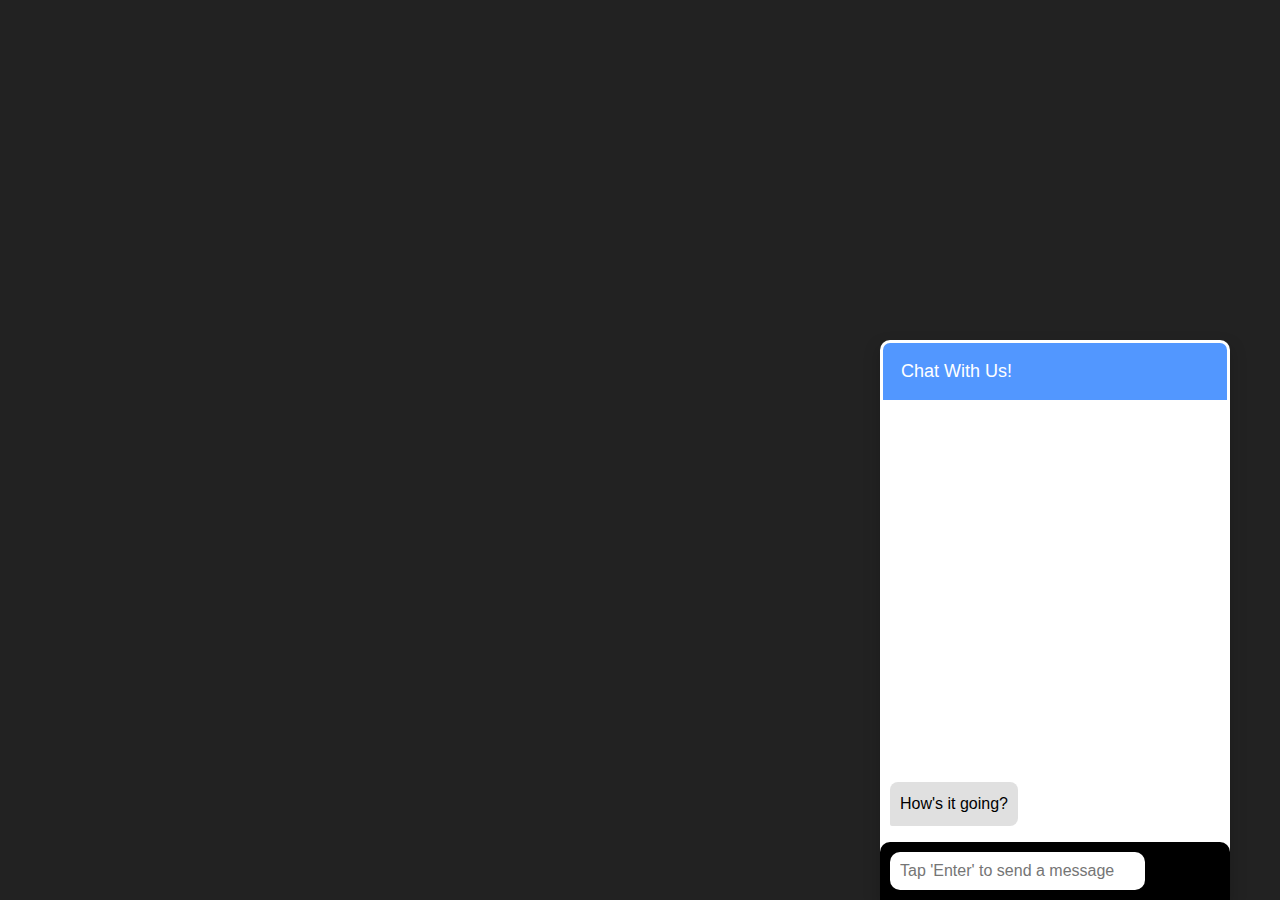
<file: chatbot for website/index.html>
<!DOCTYPE html>
<html lang="en">
<head>
      <meta charset="UTF-8">
      <meta name="viewport" content="width=device-width, initial-scale=1.0">
      <title>CHAT BOT</title>

      <link rel="stylesheet" href="./static/css/chat.css">
      <link rel="stylesheet" href="./static/css/home.css">
      <link rel="stylesheet" href="https://cdnjs.cloudflare.com/ajax/libs/font-awesome/6.5.1/css/all.min.css" integrity="sha512-DTOQO9RWCH3ppGqcWaEA1BIZOC6xxalwEsw9c2QQeAIftl+Vegovlnee1c9QX4TctnWMn13TZye+giMm8e2LwA==" crossorigin="anonymous" referrerpolicy="no-referrer" />
</head>
<body>
   
      <div class="chat-bar-collapsible">
            <button id="chat-button" type="button" class="collapsible">Chat With Us!
                  <i id="chat-icon" style="color: #fff;" class="fa fa-fw fa-comments"></i>
                  <!-- <i class="fa-solid fa-comment"></i> -->
            </button>

            <div class="content">
                  <div class="full-chat-block">
                        <!-- massage container -->
                        <div class="outer-container">
                              <div class="chat-container">
                                    <div id="chatbox">
                                          <h5 id="chat-timestamp"></h5>
                                          <p id="botStarterMessage" class="botText"><span>Loading...</span></p>
                                    </div>

                                    <!-- user input box -->
                                    <div class="chat-bar-input-block">
                                          <div id="userInput">
                                                <input id="textInput" class="input-box" type="text" name="msg"
                                                placeholder="Tap 'Enter' to send a message">
                                                <p></p>
                                          </div>

                                          <div class="chat-bar-icons">
                                                <i id="chat-icon" style="color: crimson;" class="fa fa-fw fa-heart" onclick="heartButton()"></i>
                                                <i id="chat-icon" style="color: #333;" class="fa fa-fw fa-paper-plane" onclick="sendButton()"></i>
                                          </div>
                                    </div>

                                    <div id="chat-bar-bottom">
                                          <p></p>
                                    </div>
                              </div>
                        </div>
                  </div>
            </div>
      </div>
      
      <script src="https://code.jquery.com/jquery-3.7.1.js" integrity="sha256-eKhayi8LEQwp4NKxN+CfCh+3qOVUtJn3QNZ0TciWLP4=" crossorigin="anonymous"></script>
      <script src="./static/script/chat.js"></script>
      <script src="./static/script/responsis.js"></script>
</body>
</html>
</file>
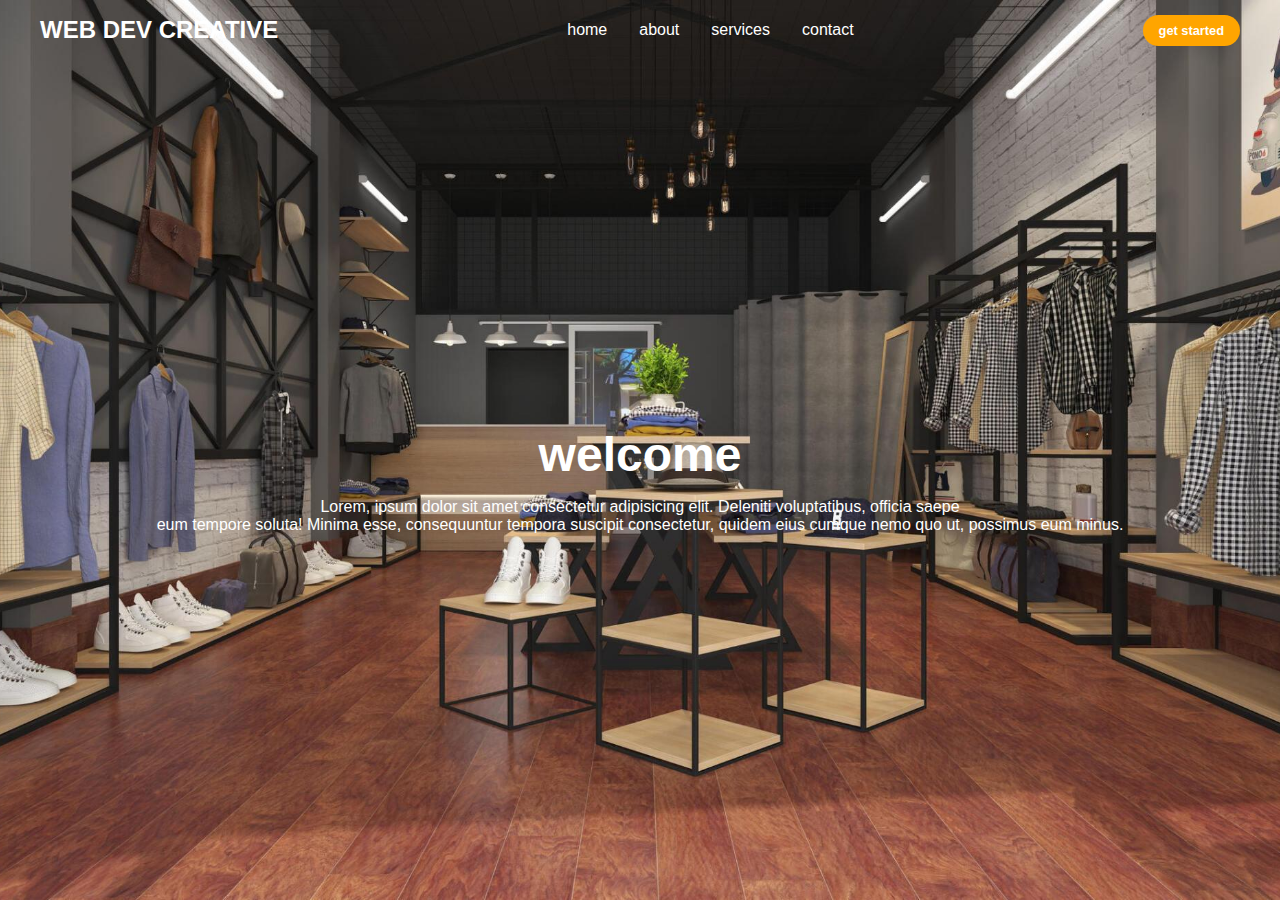
<file: navbar/responsive navigation bar/index.html>
<!DOCTYPE html>
<html lang="en">

<head>
      <meta charset="UTF-8">
      <meta name="viewport" content="width=device-width, initial-scale=1.0">
      <title>Responsive navbar</title>

      <link rel="stylesheet" href="./style.css">
      <link rel="stylesheet" href="https://cdnjs.cloudflare.com/ajax/libs/font-awesome/6.5.1/css/all.min.css"
            integrity="sha512-DTOQO9RWCH3ppGqcWaEA1BIZOC6xxalwEsw9c2QQeAIftl+Vegovlnee1c9QX4TctnWMn13TZye+giMm8e2LwA=="
            crossorigin="anonymous" referrerpolicy="no-referrer" />
</head>

<body>
      <header>
            <div class="navbar">
                  <div class="logo"><a href="#">WEB DEV CREATIVE</a></div>
                  <ul class="links">
                        <li><a href="hero">home</a></li>
                        <li><a href="about">about</a></li>
                        <li><a href="services">services</a></li>
                        <li><a href="contact">contact</a></li>
                  </ul>
                  <a href="#" class="action_btn">get started</a>
                  <div class="toggle_btn">
                        <i class="fa-solid fa-bars"></i>
                  </div>
            </div>

            <div class="dropdown_menu open">
                  <li><a href="hero">home</a></li>
                  <li><a href="about">about</a></li>
                  <li><a href="services">services</a></li>
                  <li><a href="contact">contact</a></li>
                  <a href="#" class="action_btn">get started</a>
            </div>
      </header>

      <main>
            <section id="hero">
                  <h1>welcome</h1>
                  <p>Lorem, ipsum dolor sit amet consectetur adipisicing elit. Deleniti voluptatibus, officia saepe <br>eum tempore soluta! Minima esse, consequuntur tempora suscipit consectetur, quidem eius cumque nemo quo ut, possimus eum minus.</p>
            </section>
      </main>

      <script src="./main.js">
            
      </script>
</body>

</html>
</file>
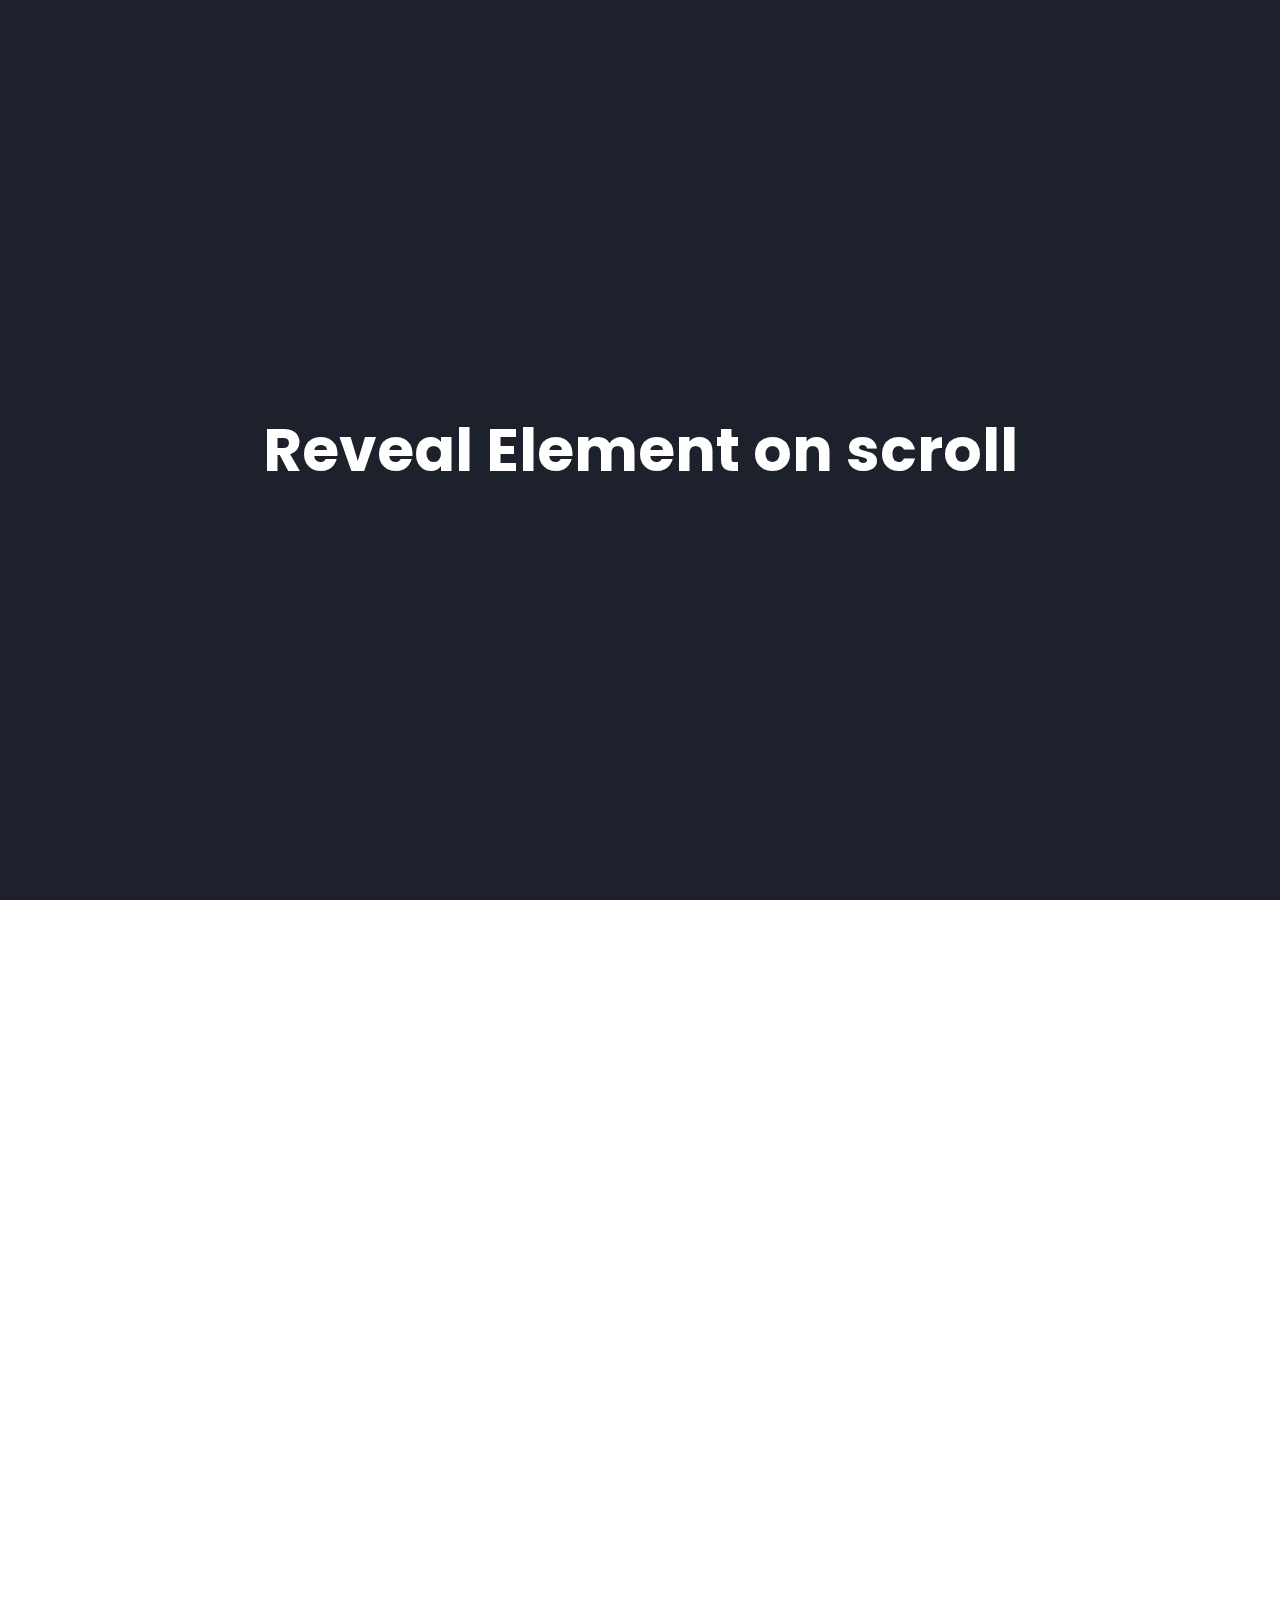
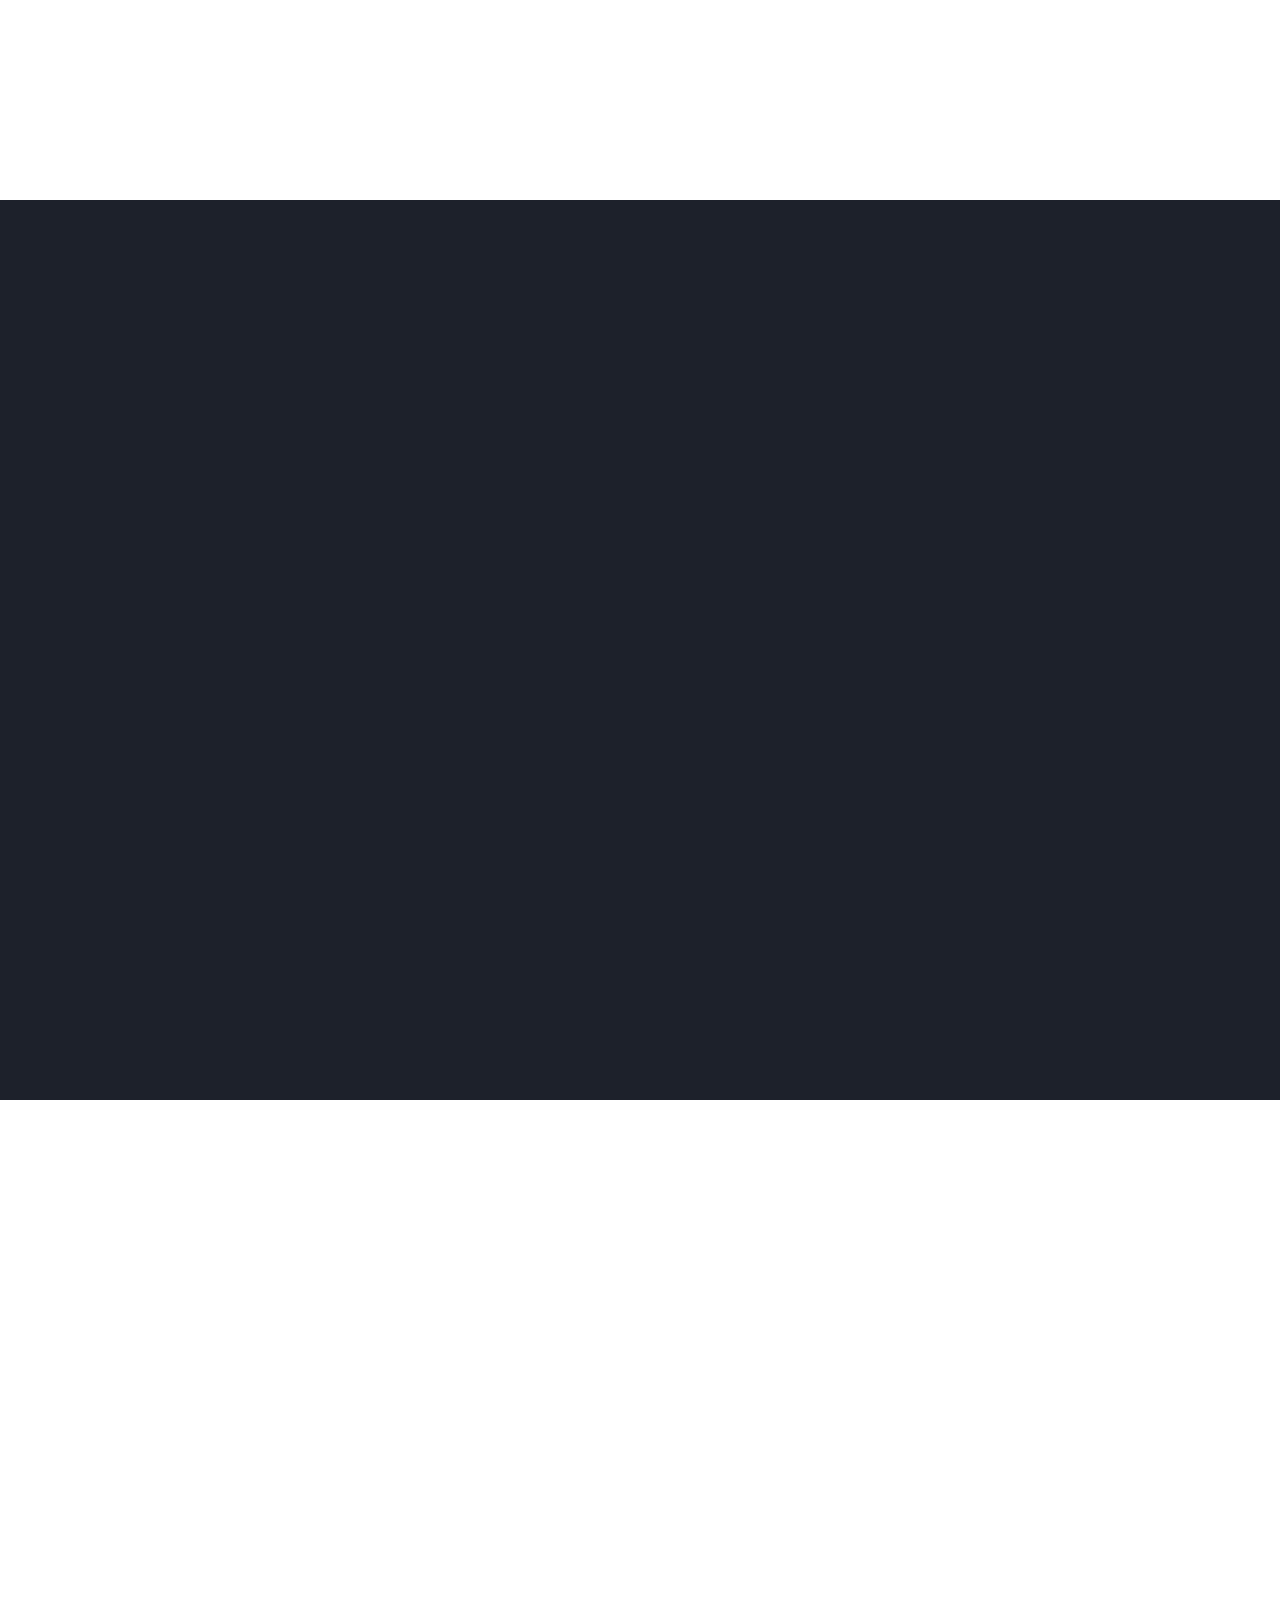
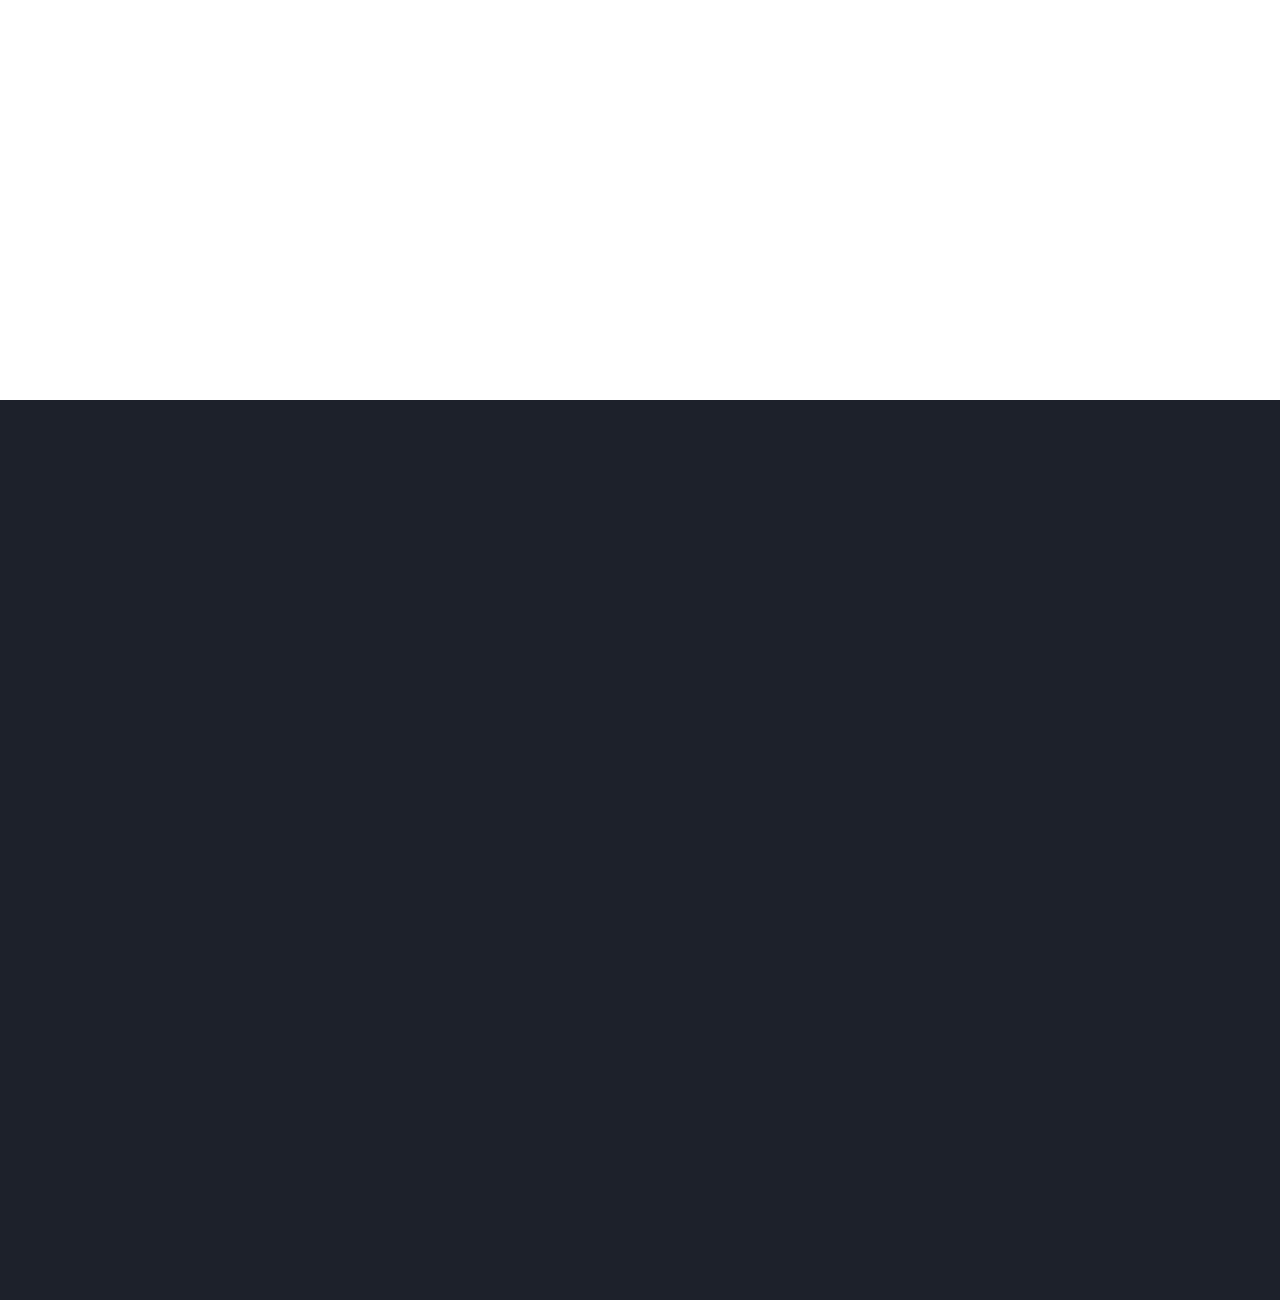
<file: scroll animation/revel website scroll on animation/index.html>
<!DOCTYPE html>
<html lang="en">

<head>
      <meta charset="UTF-8">
      <meta name="viewport" content="width=device-width, initial-scale=1.0">
      <title>revel website Element on scroll</title>

      <link rel="stylesheet" href="./style.css">
</head>

<body>
      <section>
            <h1>Reveal Element on scroll</h1>
      </section>
      <section>
            <div class="container reveal">
                  <h2>Your title</h2>
                  <div class="cards">
                        <div class="text-card">
                              <h3>title</h3>
                              <p>Lorem ipsum dolor sit amet consectetur adipisicing elit. Quibusdam dolore consequatur
                                    unde labore est amet omnis quasi nemo eius maxime?</p>
                        </div>
                        <div class="text-card">
                              <h3>title</h3>
                              <p>Lorem ipsum dolor sit amet consectetur adipisicing elit. Quibusdam dolore consequatur
                                    unde labore est amet omnis quasi nemo eius maxime?</p>
                        </div>
                        <div class="text-card">
                              <h3>title</h3>
                              <p>Lorem ipsum dolor sit amet consectetur adipisicing elit. Quibusdam dolore consequatur
                                    unde labore est amet omnis quasi nemo eius maxime?</p>
                        </div>
                  </div>
            </div>
      </section>

      <section>
            <div class="container reveal">
                  <h2>Your title</h2>
                  <div class="cards">
                        <div class="text-card">
                              <h3>title</h3>
                              <p>Lorem ipsum dolor sit amet consectetur adipisicing elit. Quibusdam dolore consequatur
                                    unde labore est amet omnis quasi nemo eius maxime?</p>
                        </div>
                        <div class="text-card">
                              <h3>title</h3>
                              <p>Lorem ipsum dolor sit amet consectetur adipisicing elit. Quibusdam dolore consequatur
                                    unde labore est amet omnis quasi nemo eius maxime?</p>
                        </div>
                        <div class="text-card">
                              <h3>title</h3>
                              <p>Lorem ipsum dolor sit amet consectetur adipisicing elit. Quibusdam dolore consequatur
                                    unde labore est amet omnis quasi nemo eius maxime?</p>
                        </div>
                  </div>
            </div>
      </section>

      <section>
            <div class="container reveal">
                  <h2>Your title</h2>
                  <div class="cards">
                        <div class="text-card">
                              <h3>title</h3>
                              <p>Lorem ipsum dolor sit amet consectetur adipisicing elit. Quibusdam dolore consequatur
                                    unde labore est amet omnis quasi nemo eius maxime?</p>
                        </div>
                        <div class="text-card">
                              <h3>title</h3>
                              <p>Lorem ipsum dolor sit amet consectetur adipisicing elit. Quibusdam dolore consequatur
                                    unde labore est amet omnis quasi nemo eius maxime?</p>
                        </div>
                        <div class="text-card">
                              <h3>title</h3>
                              <p>Lorem ipsum dolor sit amet consectetur adipisicing elit. Quibusdam dolore consequatur
                                    unde labore est amet omnis quasi nemo eius maxime?</p>
                        </div>
                  </div>
            </div>
      </section>


      <section>
            <div class="container reveal">
                  <h2>Your title</h2>
                  <div class="cards">
                        <div class="text-card">
                              <h3>title</h3>
                              <p>Lorem ipsum dolor sit amet consectetur adipisicing elit. Quibusdam dolore consequatur
                                    unde labore est amet omnis quasi nemo eius maxime?</p>
                        </div>
                        <div class="text-card">
                              <h3>title</h3>
                              <p>Lorem ipsum dolor sit amet consectetur adipisicing elit. Quibusdam dolore consequatur
                                    unde labore est amet omnis quasi nemo eius maxime?</p>
                        </div>
                        <div class="text-card">
                              <h3>title</h3>
                              <p>Lorem ipsum dolor sit amet consectetur adipisicing elit. Quibusdam dolore consequatur
                                    unde labore est amet omnis quasi nemo eius maxime?</p>
                        </div>
                  </div>
            </div>
      </section>
      <script src="./main.js"></script>
</body>

</html>
</file>
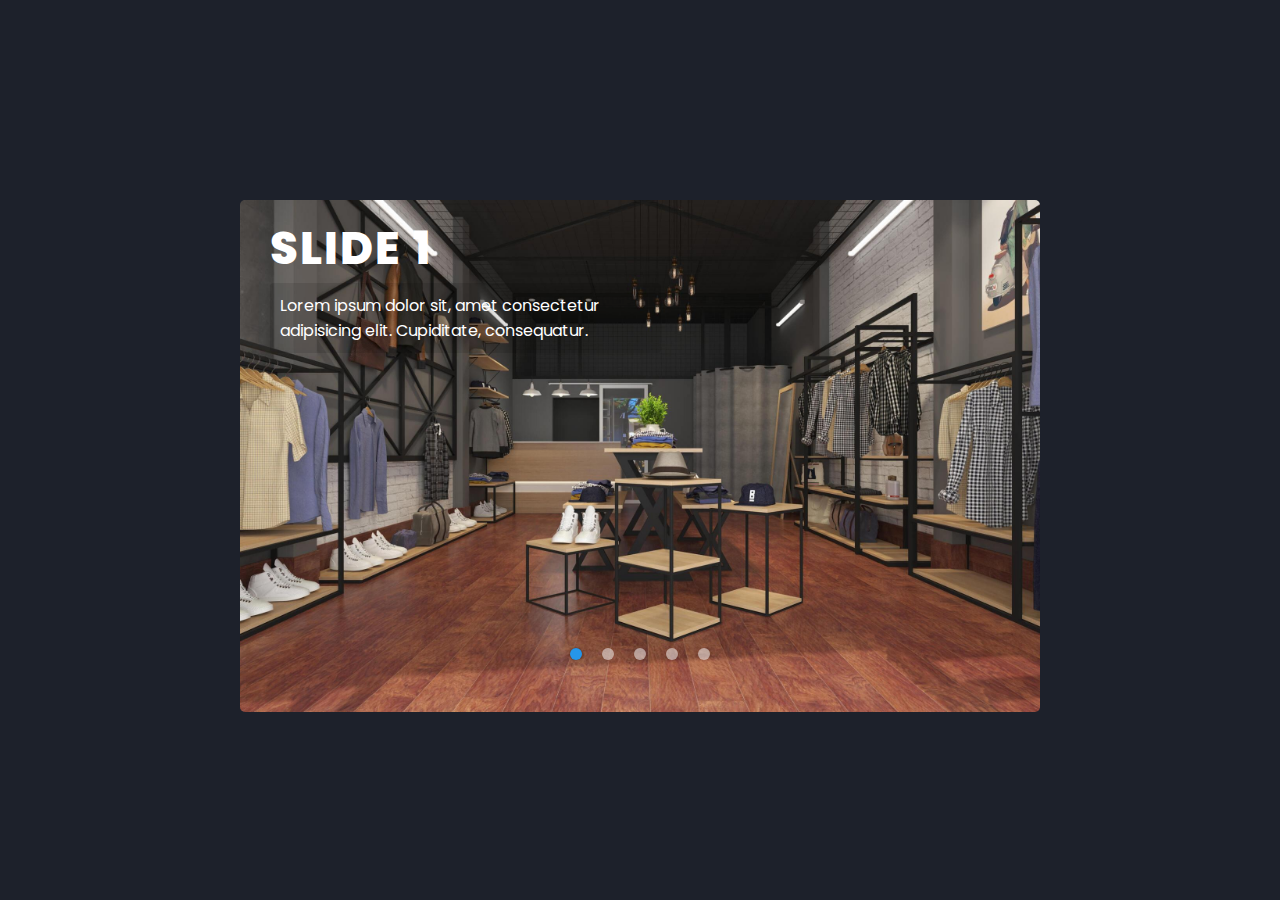
<file: sliders/automatic with manual  responsive silder/index.html>
<!DOCTYPE html>
<html lang="en">

<head>
      <meta charset="UTF-8">
      <meta name="viewport" content="width=device-width, initial-scale=1.0">
      <title>automatic || manual dots || responsive slider</title>

      <link rel="stylesheet" href="./style.css">
</head>

<body>
      <div class="img-slider">
            <div class="slide active">
                  <img src="./image/comersial photo.jpg" loading="lazy">
                  <div class="info">
                        <h2>slide 1</h2>
                        <p>Lorem ipsum dolor sit, amet consectetur adipisicing elit. Cupiditate, consequatur.</p>
                  </div>
            </div>

            <div class="slide">
                  <img src="./image/office photos.jpg" loading="lazy">
                  <div class="info">
                        <h2>slide 2</h2>
                        <p>Lorem ipsum dolor sit, amet consectetur adipisicing elit. Cupiditate, consequatur.</p>
                  </div>
            </div>

            <div class="slide">
                  <img src="./image/steptodown.com351110.jpg" loading="lazy">
                  <div class="info">
                        <h2>slide 3</h2>
                        <p>Lorem ipsum dolor sit, amet consectetur adipisicing elit. Cupiditate, consequatur.</p>
                  </div>
            </div>

            <div class="slide">
                  <img src="./image/steptodown.com373604.jpg" loading="lazy">
                  <div class="info">
                        <h2>slide 4</h2>
                        <p>Lorem ipsum dolor sit, amet consectetur adipisicing elit. Cupiditate, consequatur.</p>
                  </div>
            </div>

            <div class="slide">
                  <img src="./image/steptodown.com499064.jpg" loading="lazy">
                  <div class="info">
                        <h2>slide 5</h2>
                        <p>Lorem ipsum dolor sit, amet consectetur adipisicing elit. Cupiditate, consequatur.</p>
                  </div>
            </div>

            <div class="navigation">
                  <div class="btn active"></div>
                  <div class="btn"></div>
                  <div class="btn"></div>
                  <div class="btn"></div>
                  <div class="btn"></div>
            </div>
      </div>


      <script src="./main.js"></script>
</body>

</html>
</file>
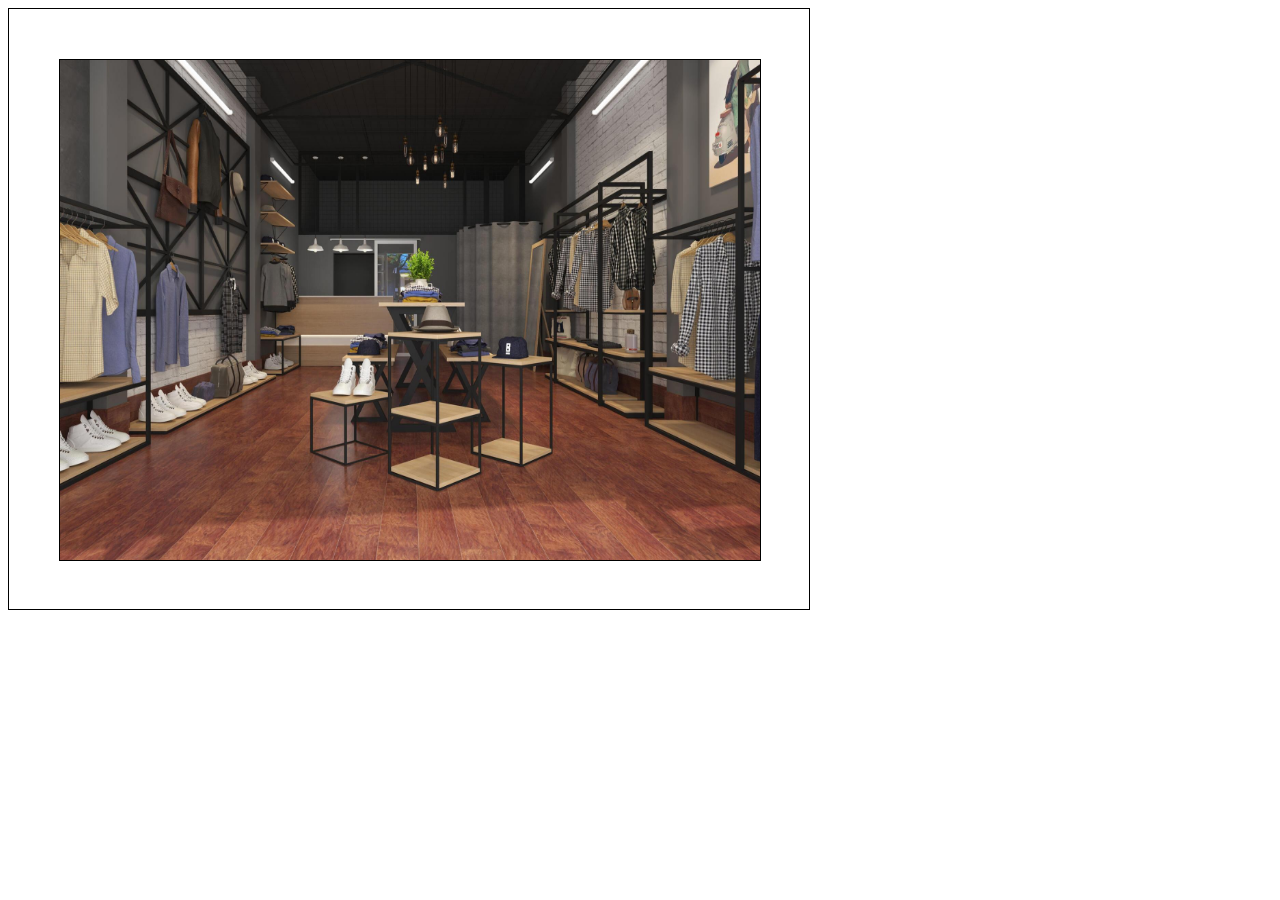
<file: sliders/simple automatic slider/index.html>
<!DOCTYPE html>
<html lang="en">
<head>
      <meta charset="UTF-8">
      <meta name="viewport" content="width=device-width, initial-scale=1.0">
      <title>slider</title>

      <!-- link css file -->
      <link rel="stylesheet" href="./style.css">
</head>
<body>
      <div class="container">
            <div class="inner-container">
                  <div class="images">
                        <img class="slide" src="./image/comersial photo.jpg" loading="lazy">
                        <img class="slide" src="./image/office photos.jpg" loading="lazy">
                        <img class="slide" src="./image/steptodown.com351110.jpg" loading="lazy">
                        <img class="slide" src="./image/steptodown.com373604.jpg" loading="lazy">
                        <img class="slide" src="./image/steptodown.com499064.jpg" loading="lazy">
                  </div>
            </div>
      </div>

      <script src="./main.js"></script>
</body>
</html>
</file>
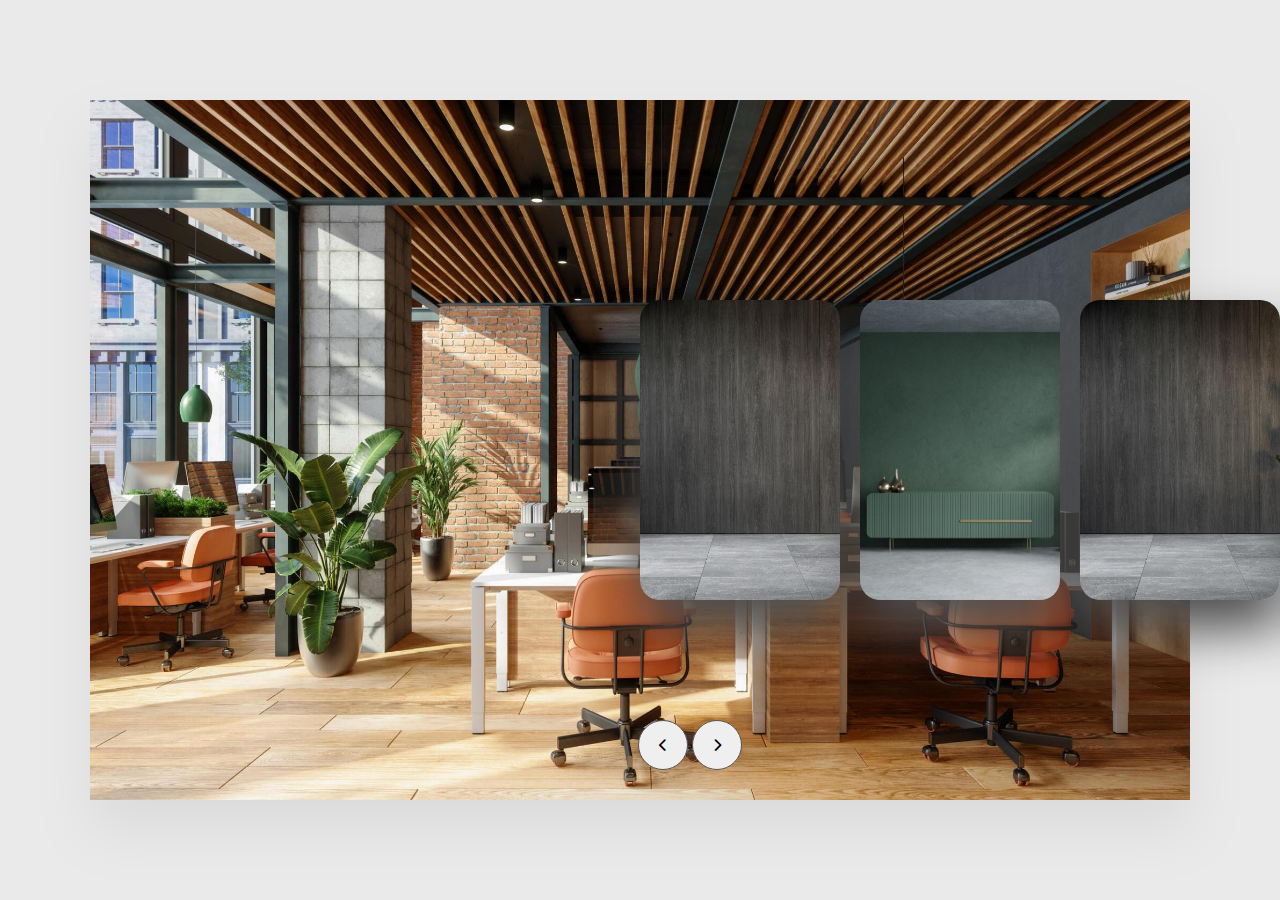
<file: sliders/unique slider/index.html>
<!DOCTYPE html>
<html lang="en">
<head>
      <meta charset="UTF-8">
      <meta name="viewport" content="width=device-width, initial-scale=1.0">
      <title>slider</title>

      <link rel="stylesheet" href="./style.css">

      <link rel="stylesheet" href="  https://cdnjs.cloudflare.com/ajax/libs/font-awesome/6.5.1/css/all.min.css">
</head>
<body>
      <div class="container">
            <div id="slide">
                  <div class="item" style="background-image: url(./image/comersial\ photo.jpg);">
                        <div class="content">
                              <div class="name">comersial background</div>
                              <div class="des">Lorem ipsum dolor sit amet consectetur adipisicing elit. Mollitia quisquam culpa ipsam officia, inventore modi! Odio corrupti expedita ullam doloribus?</div>
                              <button>see more</button>
                        </div>
                  </div>


                  <div class="item" style="background-image: url(./image/office\ photos.jpg);">
                        <div class="content">
                              <div class="name">office background</div>
                              <div class="des">Lorem ipsum dolor sit amet consectetur adipisicing elit. Mollitia quisquam culpa ipsam officia, inventore modi! Odio corrupti expedita ullam doloribus?</div>
                              <button>see more</button>
                        </div>
                  </div>


                  <div class="item" style="background-image: url(./image/steptodown.com351110.jpg);">
                        <div class="content">
                              <div class="name">bg - 1</div>
                              <div class="des">Lorem ipsum dolor sit amet consectetur adipisicing elit. Mollitia quisquam culpa ipsam officia, inventore modi! Odio corrupti expedita ullam doloribus?</div>
                              <button>see more</button>
                        </div>
                  </div>


                  <div class="item" style="background-image: url(./image/steptodown.com373604.jpg);">
                        <div class="content">
                              <div class="name">bg - 2</div>
                              <div class="des">Lorem ipsum dolor sit amet consectetur adipisicing elit. Mollitia quisquam culpa ipsam officia, inventore modi! Odio corrupti expedita ullam doloribus?</div>
                              <button>see more</button>
                        </div>
                  </div>


                  <div class="item" style="background-image: url(./image/steptodown.com499064.jpg);">
                        <div class="content">
                              <div class="name">bg - 3</div>
                              <div class="des">Lorem ipsum dolor sit amet consectetur adipisicing elit. Mollitia quisquam culpa ipsam officia, inventore modi! Odio corrupti expedita ullam doloribus?</div>
                              <button>see more</button>
                        </div>
                  </div>


                  <div class="item" style="background-image: url(./image/office\ photos.jpg);">
                        <div class="content">
                              <div class="name">bg - 4</div>
                              <div class="des">Lorem ipsum dolor sit amet consectetur adipisicing elit. Mollitia quisquam culpa ipsam officia, inventore modi! Odio corrupti expedita ullam doloribus?</div>
                              <button>see more</button>
                        </div>
                  </div>
            </div>
            <div class="buttons">
                  <button id="prev"><i class="fa-solid fa-chevron-left"></i></button>
                  <button id="next"><i class="fa-solid fa-chevron-right"></i></button>
            </div>
      </div>
      

      <script src="./main.js"></script>
</body>
</html>
</file>
<file: chatbot for website/static/css/chat.css>
.chat-bar-collapsible{
      position: fixed;
      bottom: 0;
      right: 50px;
      box-shadow: 0 8px 16px 0 rgba(0, 0, 0, 0.2);
}

.collapsible{
      background-color: rgb(82, 151, 255);
      color: white;
      cursor: pointer;
      padding: 18px;
      width: 350px;
      text-align: left;
      outline: none;
      font-size: 18px;
      border-radius: 10px 10px 0px 0px;
      border: 3px solid white;
      border-bottom: none;
}

/* .content{
      max-height: 0;
      overflow: hidden;
      transition: max-height 0.2s ease-out;
      background-color: #f1f1f1;
} */

.full-chat-block{
      width: 350px;
      background: white;
      text-align: center;
      overflow: auto;
      scrollbar-width: none;
      height: max-content;
      transition: max-height 0.2s ease-out;
}

.outer-container{
      min-height: 500px;
      bottom: 0%;
      position: relative;
}

.chat-container{
      max-height: 500px;
      width: 100%;
      position: absolute;
      bottom: 0;
      left: 0;
      scroll-behavior: smooth;
      hyphens: auto;
}

.chat-container::-webkit-scrollbar{
      display: none;
}

.chat-bar-input-block{
      display: flex;
      float: left;
      box-sizing: border-box;
      justify-content: space-between;
      width: 100%;
      align-items: center;
      /* background-color: rgb(235, 235, 235); */
      background-color: #000;
      border-radius: 10px 10px 0px 0px;
      padding: 10px 0px 10px 10px;
}

.chat-bar-icons {
      display: flex;
      justify-content: space-evenly;
      box-sizing: border-box;
      width: 25%;
      float: right;
      font-size: 20px;
}

#chat-icon:hover{
      opacity: 0.7;
}

#userInput{
      width: 75%;
}

.input-box{
      float: left;
      border: none;
      box-sizing: border-box;
      width: 100%;
      border-radius: 10px;
      padding: 10px;
      font-size: 16px;
      background-color: white;
      outline: none;
}

.userText{
      color: white;
      font-family: Arial, Helvetica, sans-serif;
      font-size: 16px;
      font-weight: normal;
      text-align: right;
      clear: both;
}

.userText span{
      line-height: 1.5rem;
      display: inline-block;
      background: #5ca6fa;
      padding: 10px;
      border-radius: 8px;
      border-bottom-right-radius: 2px;
      max-width: 80%;
      margin-right: 10px;
      animation: floatup .5s forwards
}

.botText{
      color: #000;
      font-family: Arial, Helvetica, sans-serif;
      font-weight: normal;
      font-size: 16px;
      text-align: left;
}

.botText span{
      line-height: 1.5rem;
      display: inline-block;
      background:#e0e0e0;
      padding: 10px;
      border-radius: 8px;
      border-bottom-left-radius: 2px;
      max-width: 80%;
      margin-left: 10px;
      animation: floatup .5s forwards
}

@keyframes floatup{
      from{
            transform: translateY(14px);
            opacity: .0;
      }
      to{
            transform: translateY(0px);
            opacity: 1;
      }
}

@media screen and (max-width:600px) {
      .full-chat-block{
            width: 100%;
            border-radius: 0px;
      }
      .chat-bar-collapsible{
            position: fixed;
            bottom: 0;
            right:0;
            width: 100%;
      }
      .collapsible{
            width: 100%;
            border: 0px;
            border-top: 3px solid white;
            border-radius: 0px;
      }
}
</file>
<file: chatbot for website/static/css/home.css>
html{
      scroll-behavior: smooth;
      font-family: Arial, Helvetica, sans-serif;
}

body{
      margin:  0 auto;
      background-color: #222;
}
</file>
<file: navbar/responsive navigation bar/style.css>
*{
      margin: 0;
      padding: 0;
      box-sizing: border-box;
      font-family: 'open sans',sans-serif;
}

body{
      height: 100vh;
      background-color: #000;
      background-image: url(./image/comersial\ photo.jpg);
      background-size: cover;
      background-position: center;
}

li{
      list-style: none;
}

a{
      text-decoration: none;
      color: #fff;
      font-size: 1rem;
}

a:hover{
      color: orange;
}

/* header */

header{
      position: relative;
      padding: 0 2rem;
}

.navbar{
      width: 100%;
      height: 60px;
      max-width: 1200px;
      margin: 0 auto;
      display: flex;
      align-items: center;
      justify-content: space-between;
}

.navbar .logo a{
      font-size: 1.5rem;
      font-weight: bold;
}

.navbar .links{
      display: flex;
      gap: 2rem;
}

.navbar .toggle_btn{
      color: #fff;
      font-size: 1.5rem;
      cursor: pointer;
      display: none;
}

.action_btn{
      background-color: orange;
      color: #fff;
      padding: 0.5rem 1rem;
      border: none;
      outline: none;
      border-radius: 20px;
      font-size: 0.8rem;
      font-weight: bold;
      cursor: pointer;
      transition: scale 0.2 ease;
}
.action_btn:hover{
      scale: 1.05;
      color: #fff;
}
.action_btn:active{
      scale: 0.95;
}

/* dropdown */
.dropdown_menu{
      display: none;
      position: absolute;
      right: 2rem;
      top: 60px;
      height: 0;
      width: 300px;
      background:rgba(255, 255, 255, 0.1);
      backdrop-filter: blur(15px);
      border-radius: 10px;
      overflow: hidden;
      transition: height 0.2s cubic-bezier(0.175, 0.885, 0.32, 1.275);
}

.dropdown_menu.open{
      height: 240px;
}

.dropdown_menu li{
      padding: 0.7rem;
      display: flex;
      align-items: center;
      justify-content: center;
}

.dropdown_menu .action_btn{
      width: 100%;
      display: flex;
      justify-content: center;
}

section#hero{
      height: calc(100vh - 60px);
      display: flex;
      flex-direction: column;
      align-items: center;
      justify-content: center;
      text-align: center;
      color: #fff;
}

#hero h1{
      font-size: 3rem;
      margin-bottom: 1rem;
}

/* responsive */
@media(max-width:992px){
      .navbar .links,
      .navbar .action_btn{
            display: none;
      }

      .navbar .toggle_btn{
            display: block;
      }

      .dropdown_menu{
            display: block;
      }
}

@media(max-width:576px){
      .dropdown_menu{
            left: 2rem;
            width: unset;
      }
}
</file>
<file: scroll animation/revel website scroll on animation/style.css>
@import url('https://fonts.googleapis.com/css2?family=Poppins:ital,wght@0,100;0,200;0,300;0,400;0,500;0,600;0,700;0,800;0,900;1,100;1,200;1,300;1,400;1,500;1,600;1,700;1,800;1,900&display=swap');

*{
    margin: 0px;
    padding: 0px;
    font-family:'poppins',sans-serif;
    box-sizing: border-box;
}

body{
    background: #1d212b;
}

section{
      min-height: 100vh;
      display: flex;
      justify-content: center;
      align-items: center;
}

section:nth-child(1){
      color: #fff;
}

section:nth-child(2){
      background: #fff;
      color: #1d212b;
}

section:nath-child(3){
      color: #fff;
}

section:nth-child(4){
      background: #fff;
      color: #1d212b;
}

section .container{
      margin: 100px;
}

section h1{
      font-size: 60px;
}

section h2{
      font-size: 40px;
      text-align: center;
      text-transform: uppercase;
}

section .cards{
      display: flex;
}

section .cards .text-card{
      background: #2696E9;
      margin: 20px;
      padding: 20px;
}

section .cards .text-card h3{
      font-size: 30px;
      text-align: center;
      text-transform: uppercase;
      margin-bottom: 10px;
}

@media (max-width:900px){
      section h1{
            font-size: 40px;
      }

      section .cards{
            flex-direction: column;
      }
}

.reveal{
      position: relative;
      transform: translateY(150px);
      opacity: 0;
      transition: all 2s ease;
}

.reveal.active{
      transform: translateY(0px);
      opacity: 1;
}
</file>
<file: sliders/automatic with manual  responsive silder/style.css>
@import url('https://fonts.googleapis.com/css2?family=Poppins:ital,wght@0,100;0,200;0,300;0,400;0,500;0,600;0,700;0,800;0,900;1,100;1,200;1,300;1,400;1,500;1,600;1,700;1,800;1,900&display=swap');

  *{
      margin: 0px;
      padding: 0px;
      font-family:'poppins',sans-serif;
      box-sizing: border-box;
  }

  body{
      height: 100vh;
      display: flex;
      justify-content: center;
      align-items: center;
      background: #1d212b;
  }
  .img-slider{
    position: relative;
    width: 800px;
    height: 500px;
    margin:10px;
    background: #1d212b;
  }

  .img-slider .slide{
    z-index: 1;
    position: absolute;
    width: 100%;
    clip-path: circle(0% at 0 50%);
  }

  .img-slider .slide.active{
    clip-path: circle(150% at 0 50%);
    transition: 2s;
    transition-property: clip-path;
  }
  .img-slider .slide img{
    z-index: 1;
    width: 100%;
    border-radius: 5px;
  }

  .img-slider .slide .info{
    position: absolute;
    top: 0;
    padding: 15px 30px;
  }

  .img-slider .slide .info h2{
    color: #fff;
    font-size: 45px;
    text-transform: uppercase;
    font-weight: 800;
    letter-spacing: 2px;
  }

  .img-slider .slide .info p{
    color: #fff;
    background-color: rgba(0,0,0,0.1);
    font-size: 16px;
    width: 60%;
    padding: 10px;
    border-radius: 4px;
  }
  
  .img-slider .navigation{
    z-index: 2;
    position: absolute;
    display: flex;
    bottom: 30px;
    left: 50%;
    transform: translateX(-50%);
  }

  .img-slider .navigation .btn{
    background: rgba(255,255,255,0.5);
    width: 12px;
    height: 12px;
    margin: 10px;
    border-radius: 50%;
    cursor: pointer;
  }

  .img-slider .navigation .btn.active{
    background: #2696E9;
    box-shadow: 0 0 2px rgba(0,0,0,0.5);
  }

  @media (max-width:820px){
    .img-slider{
        width: 600px;
        height: 375px;
    }

    .img-slider .slide .info{
        padding: 10px 25px;
    }

    .img-slider .slide .info h2{
        font-size: 35px;
    }

    .img-slider .slide .info p{
        width: 70%;
        font-size: 15px;
    }
    .img-slider .navigation{
        bottom: 25px;
    }
    .img-slider .navigation .btn{
        width: 10px;
        height: 10px;
        margin: 8px;
    }
  }

  @media (max-width:620px){
    .img-slider{
        width: 400px;
        height: 250px;
    }

    .img-slider .slide .info{
        padding: 10px 20px;
    }

    .img-slider .slide .info h2{
        font-size: 30px;
    }

    .img-slider .slide .info p{
        width: 80%;
        font-size: 13px;
    }
    .img-slider .navigation{
        bottom: 15px;
    }
    .img-slider .navigation .btn{
        width: 8px;
        height: 8px;
        margin: 6px;
    }
  }

  
  @media (max-width:420px){
    .img-slider{
        width: 320px;
        height: 200px;
    }

    .img-slider .slide .info{
        padding: 5px 10px;
    }

    .img-slider .slide .info h2{
        font-size: 25px;
    }

    .img-slider .slide .info p{
        width: 90%;
        font-size: 11px;
    }
    .img-slider .navigation{
        bottom: 10px;
    }
   
  }
</file>
<file: sliders/simple automatic slider/style.css>
.container{
      height: 600px;
      width: 800px;
      border: 1px solid black;
}

.inner-container{
      height: 500px;
      width: 700px;
      border: 1px solid black;
      margin: 50px;
}
.images img{
      height: 500px;
      width: 700px;
}
</file>
<file: sliders/unique slider/style.css>
body{
      background-color: #eaeaea;
      overflow: hidden;
}

.container{
      position: absolute;
      left: 50%;
      top: 50%;
      transform: translate(-50%,-50%);
      width: 1000px;
      height: 600px;
      padding: 50px;
      background-color: #f5f5f5;
      box-shadow: 0 30px 50px #dbdbdb;
}

#slide{
      width: max-content;
      margin-top: 50px;
}

.item{
      width: 200px;
      height: 300px;
      background-position: 50% 50%;
      display: inline-block;
      transition: 0.5s;
      background-size: cover;
      position: absolute;
      z-index: 1;
      top: 50%;
      transform: translate(0,-50%);
      border-radius: 20px;
      box-shadow: 0 30px 50px #505050;
}

.item:nth-child(1),
.item:nth-child(2){
      left: 0;
      top: 0;
      transform: translate(0,0);
      border-radius: 0;
      width: 100%;
      height: 100%;
      box-shadow: none;
}

.item:nth-child(3){
      left: 50%;
}
.item:nth-child(4){
      left: calc(50% + 220px);
}
.item:nth-child(5){
      left: calc(50% + 440px);
}
.item:nth-child(n+6){
      left: calc(50% + 660px);
      opacity: 1;
}

.item .content{
      position: absolute;
      top: 50%;
      left: 100px;
      width: 300px;
      text-align: left;
      padding: 0;
      color: #eee;
      transform: translate(0,-50%);
      display: none;
      font-family: system-ui, -apple-system, BlinkMacSystemFont, 'Segoe UI', Roboto, Oxygen, Ubuntu, Cantarell, 'Open Sans', 'Helvetica Neue', sans-serif;
}

.item:nth-child(2) .content{
      display: block;
      z-index: 11111;
}

.item .name{    
      font-size: 40px;
      font-weight: bold;
      opacity: 0;
      animation:showcontent 1s ease-in-out 1 forwards;
}

.item .des{
      margin: 20px 0;
      opacity: 0;
      animation:showcontent 1s ease-in-out 0.3s 1 forwards;
}

.item button{
      padding: 10px 20px;
      border: none;
      opacity: 0;
      animation:showcontent 1s ease-in-out 0.6s 1 forwards;
}

@keyframes showcontent{
      from{
            opacity: 0;
            transform: translate(0,100px);
            filter: blur(33px);
      }to{
            opacity: 1;
            transform: translate(0,0);
            filter: blur(0);
      }
}

.buttons{
      position: absolute;
      bottom: 30px;
      z-index: 222222;
      text-align: center;
      width: 100%;
}
.buttons button{
      width: 50px;
      height: 50px;
      border-radius: 50%;
      border: 1px solid #555;
      transition: 0.5s;
}
.buttons button:hover{
      background-color: #10100c;
}
</file>
